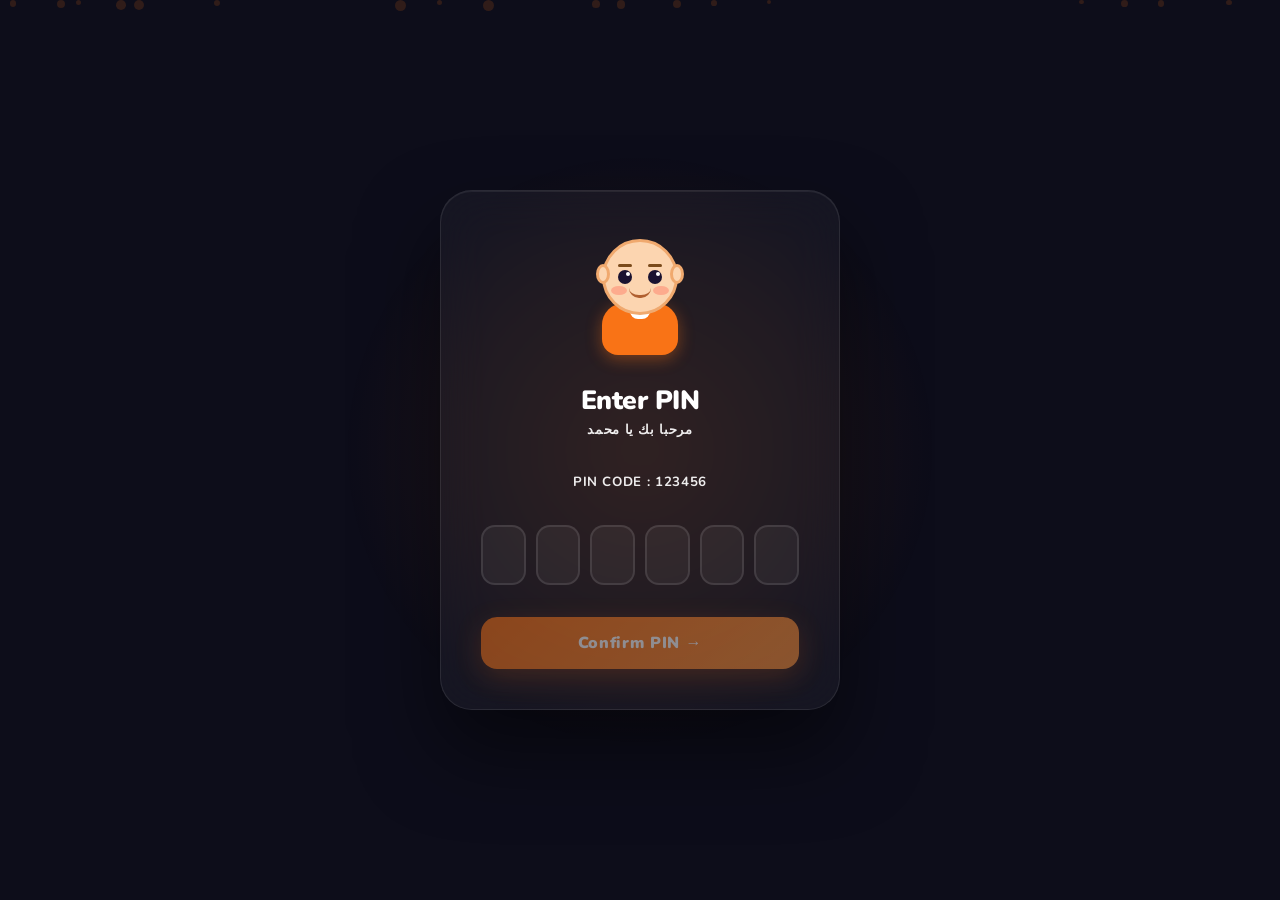
<file: pin-login.html>
<!doctype html>
<html lang="en">
  <head>
    <meta charset="UTF-8" />
    <meta
      name="viewport"
      content="width=device-width, initial-scale=1, maximum-scale=1"
    />
    <title>PIN Login</title>
    <link
      href="https://fonts.googleapis.com/css2?family=Nunito:wght@400;600;700;800;900&display=swap"
      rel="stylesheet"
    />
    <link rel="stylesheet" href="bootstrap/css/bootstrap.css" />
    <link rel="stylesheet" href="css/pin.css" />
  </head>
  <body>
    <!-- ambient floating dots -->
    <div class="dots" id="dots"></div>

    <div class="card" id="card">
      <!-- CHARACTER -->
      <div class="char-wrap">
        <div class="character">
          <div class="char-body"></div>
          <div class="char-head" id="head">
            <div class="cheek l"></div>
            <div class="cheek r"></div>
            <div class="char-eyes" id="eyes">
              <div class="eye blink" id="eL"><div class="eyebrow"></div></div>
              <div class="eye blink" id="eR"><div class="eyebrow"></div></div>
            </div>
            <div class="char-mouth" id="mouth"></div>
          </div>
          <div class="char-hands" id="hands">
            <div class="hand left"></div>
            <div class="hand right"></div>
          </div>
        </div>
      </div>

      <h2>Enter PIN</h2>
      <p class="sub">مرحبا بك يا محمد</p>
      <p class="sub">PIN Code : 123456</p>
      <!-- hidden real input -->
      <input
        type="tel"
        id="pin-input"
        maxlength="6"
        inputmode="numeric"
        pattern="[0-9]*"
      />

      <!-- visual boxes -->
      <div class="pin-row" id="pin-row">
        <div class="pin-box" data-i="0">
          <div class="pin-dot"></div>
          <div class="pin-cursor"></div>
        </div>
        <div class="pin-box" data-i="1">
          <div class="pin-dot"></div>
          <div class="pin-cursor"></div>
        </div>
        <div class="pin-box" data-i="2">
          <div class="pin-dot"></div>
          <div class="pin-cursor"></div>
        </div>
        <div class="pin-box" data-i="3">
          <div class="pin-dot"></div>
          <div class="pin-cursor"></div>
        </div>
        <div class="pin-box" data-i="4">
          <div class="pin-dot"></div>
          <div class="pin-cursor"></div>
        </div>
        <div class="pin-box" data-i="5">
          <div class="pin-dot"></div>
          <div class="pin-cursor"></div>
        </div>
      </div>

      <button class="btn" id="submitBtn">Confirm PIN →</button>
    </div>

    <script>
      // ── Floating dots ────────────────────────────────────────────
      const dotsEl = document.getElementById("dots");
      for (let i = 0; i < 18; i++) {
        const d = document.createElement("div");
        d.className = "dot";
        const size = 4 + Math.random() * 8;
        d.style.cssText = `
      width:${size}px; height:${size}px;
      left:${Math.random() * 100}%;
      animation-duration:${8 + Math.random() * 12}s;
      animation-delay:${Math.random() * 10}s;
    `;
        dotsEl.appendChild(d);
      }

      // ── Character refs ──────────────────────────────────────────
      const head = document.getElementById("head");
      const eyes = document.getElementById("eyes");
      const hands = document.getElementById("hands");
      const mouth = document.getElementById("mouth");
      const eL = document.getElementById("eL");
      const eR = document.getElementById("eR");

      // ── PIN logic ────────────────────────────────────────────────
      const pinInput = document.getElementById("pin-input");
      const boxes = document.querySelectorAll(".pin-box");
      const submitBtn = document.getElementById("submitBtn");
      const card = document.getElementById("card");

      let pinValue = "";
      let isFocused = false;

      function updateBoxes() {
        boxes.forEach((box, i) => {
          const filled = i < pinValue.length;
          box.classList.toggle("filled", filled);
          box.classList.toggle("active", i === pinValue.length && isFocused);
          box.classList.remove("pop");
        });
        submitBtn.classList.toggle("ready", pinValue.length === 6);
      }

      // click on any box → focus hidden input
      document.getElementById("pin-row").addEventListener("click", () => {
        pinInput.focus();
      });

      pinInput.addEventListener("focus", () => {
        isFocused = true;
        updateBoxes();
        // character covers eyes
        hands.classList.add("cover");
        eyes.classList.add("peek");
        eL.classList.remove("blink");
        eR.classList.remove("blink");
        head.style.transform = "translateX(-50%) rotate(3deg)";
        mouth.style.width = "16px";
        mouth.style.borderRadius = "0 0 8px 8px";
        mouth.style.borderBottom = "3px solid #b06030";
      });

      pinInput.addEventListener("blur", () => {
        isFocused = false;
        updateBoxes();
        // character uncovers
        hands.classList.remove("cover");
        eyes.classList.remove("peek");
        eL.classList.add("blink");
        eR.classList.add("blink");
        head.style.transform = "translateX(-50%) rotate(0deg)";
        mouth.style.width = "22px";
        mouth.style.borderRadius = "0 0 14px 14px";
      });

      pinInput.addEventListener("input", (e) => {
        // only digits
        const digits = e.target.value.replace(/\D/g, "").slice(0, 6);
        pinInput.value = digits;

        // pop animation on newly filled box
        if (digits.length > pinValue.length) {
          const newIdx = digits.length - 1;
          boxes[newIdx].classList.add("pop");
          setTimeout(() => boxes[newIdx].classList.remove("pop"), 300);
        }

        pinValue = digits;
        updateBoxes();
      });

      pinInput.addEventListener("keydown", (e) => {
        if (e.key === "Enter" && pinValue.length === 6) handleSubmit();
      });

      submitBtn.addEventListener("click", handleSubmit);

      function handleSubmit() {
        if (pinValue.length < 6) return;
        // Demo: "123456" is correct
        if (pinValue === "123456") {
          card.classList.add("success");
          // Happy face
          mouth.style.width = "28px";
          mouth.style.height = "14px";
          mouth.style.borderRadius = "0 0 18px 18px";
          mouth.style.borderBottom = "3px solid #b06030";
          hands.classList.remove("cover");
          eyes.classList.remove("peek");
          eL.classList.add("blink");
          eR.classList.add("blink");
          // eyes wide
          eL.style.width = "18px";
          eL.style.height = "18px";
          eR.style.width = "18px";
          eR.style.height = "18px";
          head.style.transform = "translateX(-50%) scale(1.08)";
          setTimeout(() => card.classList.remove("success"), 400);
          setTimeout(() => { window.location.href = "index.html"; }, 900);
        } else {
          // Wrong — shake + sad
          card.classList.add("wrong");
          mouth.style.width = "20px";
          mouth.style.borderTop = "3px solid #b06030";
          mouth.style.borderBottom = "none";
          mouth.style.borderRadius = "14px 14px 0 0";
          mouth.style.top = "auto";
          setTimeout(() => {
            card.classList.remove("wrong");
            mouth.style.borderTop = "none";
            mouth.style.borderBottom = "3px solid #b06030";
            mouth.style.borderRadius = "0 0 14px 14px";
            // clear
            pinValue = "";
            pinInput.value = "";
            updateBoxes();
            pinInput.focus();
          }, 600);
        }
      }

      // init
      updateBoxes();
    </script>
  </body>
</html>
</file>
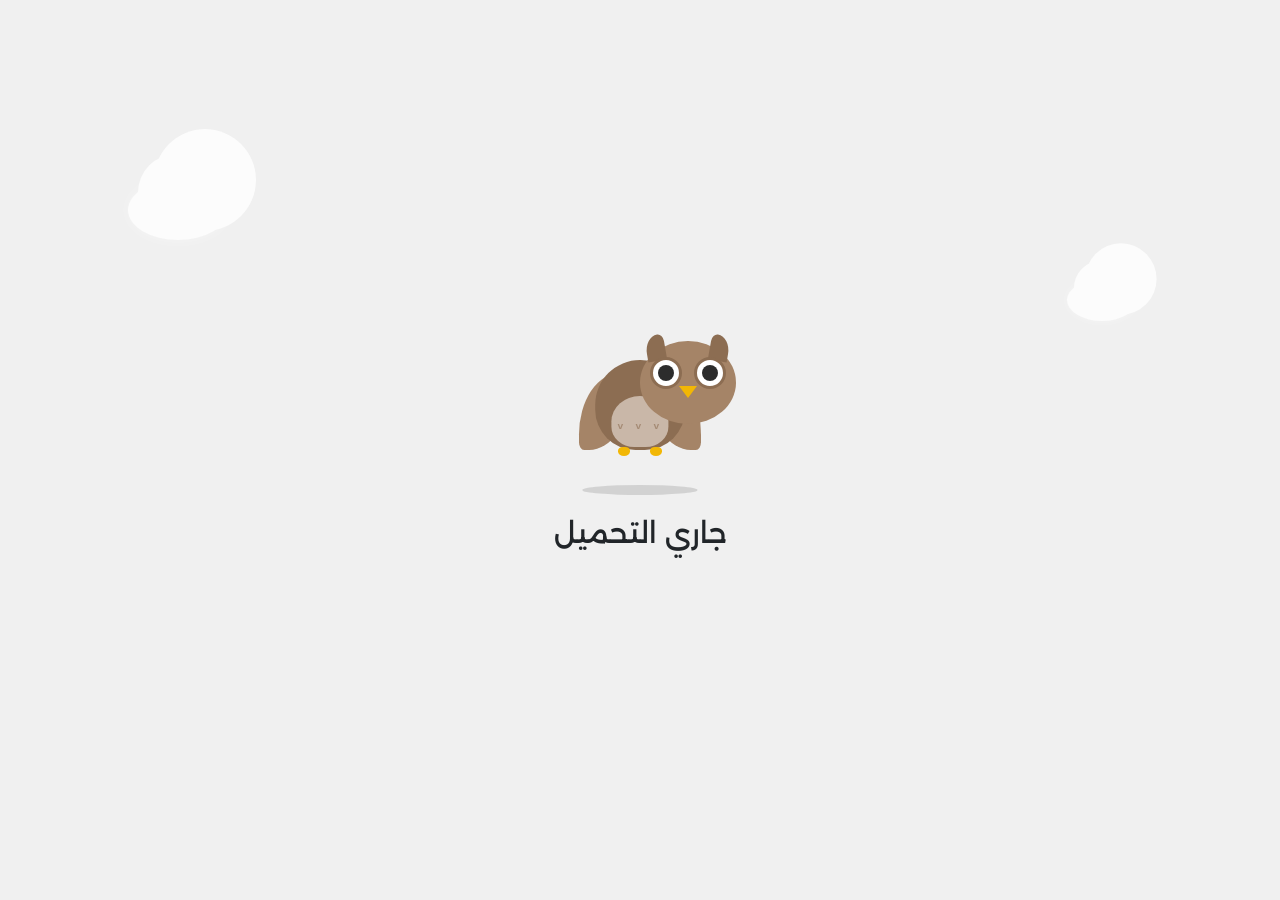
<file: loaders/kids.html>
<!doctype html>
<html lang="en">
  <head>
    <meta charset="UTF-8" />
    <meta name="viewport" content="width=device-width, initial-scale=1.0" />
    <title>Document</title>
    <link rel="stylesheet" href="../css/kidsloader.css" />
    <link
      href="https://fonts.googleapis.com/css2?family=Alexandria:wght@100..900&family=Roboto:wght@300;400;500;700;900&display=swap"
      rel="stylesheet"
    />

    <link rel="stylesheet" href="../bootstrap/css/bootstrap.css" />
    <style>
      body {
        display: flex;
        justify-content: center;
        align-items: center;
        height: 100vh; /* Full viewport height */
        margin: 0; /* Remove default margin */
        background-color: #f0f0f0; /* Optional: background color */
      }

      .main {
        display: flex;
        flex-direction: column;
        align-items: center; /* Center owl horizontally */
      }

      .cloud {
        position: absolute; /* Allow clouds to float in the background */
        width: 100px; /* Adjust size as needed */
        height: 60px; /* Adjust size as needed */
        background: #fff;
        border-radius: 50%;
        box-shadow: 0 0 20px rgba(255, 255, 255, 0.5);
      }

      .cloud--1 {
        top: 20%; /* Position the first cloud */
        left: 10%;
      }

      .cloud--2 {
        top: 30%; /* Position the second cloud */
        right: 10%;
      }
      h3{
            font-family: 'Alexandria', 'Roboto', sans-serif;

      }
    </style>
  </head>
  <body>
    <div class="cloud cloud--1"></div>
    <div class="cloud cloud--2"></div>

    <div class="main">
      <div class="owl">
        <div class="owl__head">
          <div class="owl__tuft owl__tuft--left"></div>
          <div class="owl__tuft owl__tuft--right"></div>
          <div class="owl__eye owl__eye--left"></div>
          <div class="owl__eye owl__eye--right"></div>
          <div class="owl__beak"></div>
        </div>
        <div class="owl__body"></div>
        <div class="owl__wing owl__wing--left"></div>
        <div class="owl__wing owl__wing--right"></div>
        <div class="owl__foot owl__foot--left"></div>
        <div class="owl__foot owl__foot--right"></div>
      </div>
      <h3 class="mt-5">جاري التحميل</h3>
    </div>
  </body>
</html>
</file>
<file: css/pin.css>
*,
*::before,
*::after {
  margin: 0;
  padding: 0;
  box-sizing: border-box;
}

:root {
  --bg1: #0d0d1a;
  --bg2: #111128;
  --card: rgba(255, 255, 255, 0.04);
  --border: rgba(255, 255, 255, 0.09);
  --accent: #f97316;
  --accent2: #fb923c;
  --purple: #7c3aed;
  --skin: #fcd5b0;
  --skin-dark: #f0a96e;
  --eye: #1a1230;
}

body {
  min-height: 100vh;
  background: var(--bg1);
  display: flex;
  align-items: center;
  justify-content: center;
  font-family: "Nunito", sans-serif;
  overflow: hidden;
}

/* ambient glow */
body::before {
  content: "";
  position: fixed;
  width: 600px;
  height: 600px;
  border-radius: 50%;
  background: radial-gradient(
    circle,
    rgba(249, 115, 22, 0.12) 0%,
    transparent 70%
  );
  top: 50%;
  left: 50%;
  transform: translate(-50%, -50%);
  pointer-events: none;
}

/* floating dots bg */
.dots {
  position: fixed;
  inset: 0;
  pointer-events: none;
  overflow: hidden;
}
.dot {
  position: absolute;
  border-radius: 50%;
  background: rgba(249, 115, 22, 0.15);
  animation: floatDot linear infinite;
}

@keyframes floatDot {
  0% {
    transform: translateY(110vh) scale(0);
    opacity: 0;
  }
  10% {
    opacity: 1;
  }
  90% {
    opacity: 1;
  }
  100% {
    transform: translateY(-10vh) scale(1);
    opacity: 0;
  }
}

/* ===== CARD ===== */
.card {
  position: relative;
  background: var(--card);
  backdrop-filter: blur(24px);
  border: 1px solid var(--border);
  border-radius: 32px;
  padding: 44px 40px 40px;

  width: 100%;
  max-width: 400px;

  margin: 20px;

  box-shadow:
    0 40px 80px rgba(0, 0, 0, 0.5),
    inset 0 1px 0 rgba(255, 255, 255, 0.07);

  z-index: 1;
}

/* ===== CHARACTER ===== */
.char-wrap {
  display: flex;
  justify-content: center;
  margin-bottom: 30px;
}

.character {
  position: relative;
  width: clamp(90px, 25vw, 120px);
  height: clamp(90px, 25vw, 120px);
}

/* shirt / body */
.char-body {
  position: absolute;
  bottom: 0;
  left: 50%;
  transform: translateX(-50%);
  width: 76px;
  height: 52px;
  background: var(--accent);
  border-radius: 22px 22px 16px 16px;
  box-shadow: 0 4px 16px rgba(249, 115, 22, 0.4);
}

/* collar */
.char-body::before {
  content: "";
  position: absolute;
  top: 0;
  left: 50%;
  transform: translateX(-50%);
  width: 20px;
  height: 16px;
  background: white;
  border-radius: 0 0 8px 8px;
}

/* HEAD */
.char-head {
  position: absolute;
  top: 4px;
  left: 50%;
  transform: translateX(-50%);
  width: 76px;
  height: 76px;
  background: var(--skin);
  border-radius: 50%;
  border: 3px solid var(--skin-dark);
  transition: transform 0.35s cubic-bezier(0.34, 1.2, 0.64, 1);
  z-index: 10;
}

/* cheeks */
.cheek {
  position: absolute;
  top: 44px;
  width: 16px;
  height: 9px;
  background: rgba(255, 120, 100, 0.45);
  border-radius: 50%;
}
.cheek.l {
  left: 6px;
}
.cheek.r {
  right: 6px;
}

/* EARS */
.char-head::before,
.char-head::after {
  content: "";
  position: absolute;
  top: 22px;
  width: 14px;
  height: 20px;
  background: var(--skin);
  border: 3px solid var(--skin-dark);
  border-radius: 50%;
}
.char-head::before {
  left: -9px;
}
.char-head::after {
  right: -9px;
}

/* EYES */
.char-eyes {
  position: absolute;
  top: 28px;
  left: 50%;
  transform: translateX(-50%);
  display: flex;
  gap: 16px;
  transition:
    transform 0.3s ease,
    top 0.3s ease;
}

.eye {
  width: 14px;
  height: 14px;
  background: var(--eye);
  border-radius: 50%;
  position: relative;
  transition:
    height 0.15s,
    border-radius 0.15s;
}

/* pupil shine */
.eye::after {
  content: "";
  position: absolute;
  top: 2px;
  right: 2px;
  width: 4px;
  height: 4px;
  background: white;
  border-radius: 50%;
}

/* eyebrows */
.eyebrow {
  position: absolute;
  top: -6px;
  width: 14px;
  height: 3px;
  background: #7a4a1a;
  border-radius: 3px;
  transition: transform 0.3s ease;
}

/* MOUTH */
.char-mouth {
  position: absolute;
  bottom: 14px;
  left: 50%;
  transform: translateX(-50%);
  width: 22px;
  height: 10px;
  border-bottom: 3px solid #b06030;
  border-radius: 0 0 14px 14px;
  transition: all 0.3s ease;
}

/* ===== HANDS ===== */
.char-hands {
  position: absolute;
  top: 4px;
  left: 50%;
  transform: translateX(-50%);
  width: 76px;
  height: 76px;
  z-index: 20;
  pointer-events: none;
}

.hand {
  position: absolute;
  width: 34px;
  height: 24px;
  background: var(--skin);
  border: 2.5px solid var(--skin-dark);
  border-radius: 10px;
  transition: all 0.55s cubic-bezier(0.34, 1.4, 0.64, 1);
  /* start: hidden below */
  bottom: -36px;
  opacity: 0;
}

/* knuckles */
.hand::before {
  content: "";
  position: absolute;
  top: -6px;
  left: 3px;
  width: 26px;
  height: 9px;
  border: 2.5px solid var(--skin-dark);
  border-bottom: none;
  border-radius: 6px 6px 0 0;
  background: repeating-linear-gradient(
    90deg,
    var(--skin) 0px,
    var(--skin) 5.5px,
    var(--skin-dark) 5.5px,
    var(--skin-dark) 6.5px
  );
}

.hand.left {
  left: -6px;
  transform: rotate(-18deg);
}
.hand.right {
  right: -6px;
  transform: rotate(18deg);
}

/* COVERED STATE */
.char-hands.cover .hand {
  opacity: 1;
}
.char-hands.cover .hand.left {
  bottom: 22px;
  left: -4px;
  transform: rotate(12deg);
}
.char-hands.cover .hand.right {
  bottom: 22px;
  right: -4px;
  transform: rotate(-12deg);
}

/* peeking — squished eyes */
.char-eyes.peek .eye {
  height: 5px;
  border-radius: 0 0 6px 6px;
}

/* ===== BLINKING ===== */
@keyframes blink {
  0%,
  88%,
  100% {
    height: 14px;
    border-radius: 50%;
  }
  93% {
    height: 1px;
    border-radius: 2px;
  }
}
.eye.blink {
  animation: blink 3.5s infinite;
}

/* ===== TITLE ===== */
h2 {
  color: white;
  font-size: clamp(1.2rem, 4vw, 1.65rem);
  font-weight: 900;
  text-align: center;
  letter-spacing: -0.5px;
  margin-bottom: 4px;
}

.sub {
  text-align: center;
  color: rgba(255, 255, 255, 0.92);
  font-size: clamp(0.7rem, 2.5vw, 0.83rem);
  font-weight: 700;
  letter-spacing: 0.05em;
  text-transform: uppercase;
  margin-bottom: 32px;
}

/* ===== PIN BOXES ===== */
.pin-row {
  display: flex;
  gap: 10px;
  justify-content: center;
  margin-bottom: 32px;
  flex-wrap: nowrap;
}

.pin-box {
  width: clamp(38px, 12vw, 50px);
  height: clamp(48px, 14vw, 60px);

  background: rgba(255, 255, 255, 0.05);
  border: 2px solid rgba(255, 255, 255, 0.1);
  border-radius: 14px;

  display: flex;
  align-items: center;
  justify-content: center;

  font-size: 1.6rem;
  font-weight: 900;
  color: white;

  cursor: pointer;

  transition:
    border-color 0.2s,
    background 0.2s,
    transform 0.15s,
    box-shadow 0.2s;

  position: relative;
  user-select: none;
}

.pin-box.active {
  border-color: var(--accent);
  background: rgba(249, 115, 22, 0.08);
  box-shadow: 0 0 0 4px rgba(249, 115, 22, 0.15);
  transform: translateY(-2px);
}

.pin-box.filled {
  border-color: rgba(249, 115, 22, 0.5);
}

/* dot inside filled box */
.pin-dot {
  width: 12px;
  height: 12px;
  background: var(--accent);
  border-radius: 50%;
  display: none;
}

.pin-box.filled .pin-dot {
  display: block;
}

/* pop animation on fill */
@keyframes popIn {
  0% {
    transform: scale(0);
  }
  70% {
    transform: scale(1.25);
  }
  100% {
    transform: scale(1);
  }
}
.pin-box.pop .pin-dot {
  animation: popIn 0.25s ease;
}

/* cursor blink in active empty box */
.pin-cursor {
  width: 2px;
  height: 28px;
  background: var(--accent);
  border-radius: 2px;
  display: none;
  animation: cursorBlink 1s infinite;
}
@keyframes cursorBlink {
  0%,
  100% {
    opacity: 1;
  }
  50% {
    opacity: 0;
  }
}
.pin-box.active:not(.filled) .pin-cursor {
  display: block;
}
.pin-box.active:not(.filled) .pin-dot {
  display: none;
}

/* hidden real input */
#pin-input {
  position: absolute;
  opacity: 0;
  pointer-events: none;
  width: 1px;
  height: 1px;
}

/* ===== SUBMIT BTN ===== */
.btn {
  width: 100%;
  padding: 16px;
  background: linear-gradient(135deg, var(--accent), var(--accent2));
  border: none;
  border-radius: 16px;
  color: white;
  font-family: "Nunito", sans-serif;
  font-size: 1rem;
  font-weight: 900;
  cursor: pointer;
  letter-spacing: 0.04em;
  transition:
    transform 0.15s,
    box-shadow 0.15s,
    opacity 0.2s;
  box-shadow: 0 8px 28px rgba(249, 115, 22, 0.35);
  opacity: 0.5;
}
.btn {
  width: 100%;
  padding: 14px;
  font-size: clamp(0.9rem, 3vw, 1rem);
}

.btn.ready {
  opacity: 1;
  box-shadow: 0 10px 32px rgba(249, 115, 22, 0.5);
}

.btn.ready:hover {
  transform: translateY(-2px);
  box-shadow: 0 14px 38px rgba(249, 115, 22, 0.55);
}
.btn.ready:active {
  transform: translateY(0);
}

/* ===== SUCCESS SHAKE ===== */
@keyframes wrongShake {
  0%,
  100% {
    transform: translateX(0);
  }
  20% {
    transform: translateX(-8px);
  }
  40% {
    transform: translateX(8px);
  }
  60% {
    transform: translateX(-6px);
  }
  80% {
    transform: translateX(6px);
  }
}
.card.wrong {
  animation: wrongShake 0.4s ease;
}

@keyframes successPop {
  0% {
    transform: scale(1);
  }
  50% {
    transform: scale(1.04);
  }
  100% {
    transform: scale(1);
  }
}
.card.success {
  animation: successPop 0.4s ease;
}


@media (max-width: 480px) {

  body{
    padding:20px;
  }

  .card{
    padding:30px 20px;
    border-radius:24px;
  }

  .pin-row{
    gap:8px;
  }

  .pin-box{
    border-radius:12px;
  }

  .char-wrap{
    margin-bottom:20px;
  }

}
</file>
<file: css/kidsloader.css>
.main {
  position: relative;
  width: 30vmax;
  height: 30vmax;
  display: flex;
  justify-content: center;
  align-items: center;
  z-index: 10;
  .main {
    position: relative;
    width: 15vmax;
    height: 15vmax;
    display: flex;
    justify-content: center;
    align-items: center;
    z-index: 10; /* Ensure owl is in front of clouds */
  }

  .owl {
    position: relative;
    width: 7.5vmax;
    height: 10vmax;
    animation: float 6s ease-in-out infinite;
  }

  /* Shadow */
  .owl::before {
    content: "";
    position: absolute;
    /* Scaled down */
    bottom: -2vmax;
    left: 50%;
    transform: translateX(-50%);
    width: 9vmax;
    height: 0.75vmax;
    background-color: #00000020;
    border-radius: 50%;
    z-index: -10;
    animation: shadow-bob 6s ease-in-out infinite;
  }

  .owl__body {
    position: absolute;
    /* Scaled down */
    bottom: 1.5vmax;
    left: 50%;
    transform: translateX(-50%);
    width: 7vmax;
    height: 7vmax;
    background-color: #8c6d52;
    border-radius: 50% 50% 45% 45%;
    z-index: 2;
  }

  /* Tummy Patch */
  .owl__body::before {
    content: "";
    position: absolute;
    /* Scaled down */
    bottom: 0.25vmax;
    left: 50%;
    transform: translateX(-50%);
    width: 4.5vmax;
    height: 4vmax;
    background-color: #c9b7a8;
    border-radius: 50% 50% 40% 40%;
  }

  /* Feather Pattern on tummy */
  .owl__body::after {
    content: "v v v";
    position: absolute;
    /* Scaled down */
    bottom: 1.5vmax;
    left: 50%;
    transform: translateX(-50%);
    font-size: 0.75vmax;
    font-weight: bold;
    color: #8c6d5299;
    font-family: "Courier New", Courier, monospace;
    line-height: 0.8;
    letter-spacing: 0.25vmax;
  }

  .owl__head {
    position: absolute;
    top: 0;
    left: 50%;
    transform-origin: bottom center;
    /* Scaled down */
    width: 7.5vmax;
    height: 6.5vmax;
    background-color: #a58467;
    border-radius: 50%;
    z-index: 3;
    animation: head-tilt 6s ease-in-out infinite;
  }

  /* Ear Tufts */
  .owl__tuft {
    position: absolute;
    /* Scaled down */
    top: -0.5vmax;
    width: 1.5vmax;
    height: 2vmax;
    background-color: #8c6d52;
    z-index: -1;
    animation: tuft-wiggle 6s ease-in-out infinite;
  }
  .owl__tuft--left {
    left: 0.5vmax; /* Scaled down */
    border-radius: 70% 30% 0 0;
    transform: rotate(-10deg);
  }
  .owl__tuft--right {
    right: 0.5vmax; /* Scaled down */
    border-radius: 30% 70% 0 0;
    transform: rotate(10deg);
    animation-delay: -0.2s;
  }

  .owl__eye {
    position: absolute;
    /* Scaled down */
    top: 1.25vmax;
    width: 2.5vmax;
    height: 2.5vmax;
    background-color: #fff;
    border-radius: 50%;
    border: 0.25vmax solid #8c6d52;
    overflow: hidden;
    animation: blink 6s linear infinite;
  }

  /* Pupil */
  .owl__eye::after {
    content: "";
    position: absolute;
    top: 50%;
    left: 50%;
    transform: translate(-50%, -50%);
    /* Scaled down */
    width: 1.25vmax;
    height: 1.25vmax;
    background-color: #2c2c2c;
    border-radius: 50%;
    animation: pupil-move 6s ease-in-out infinite;
  }

  .owl__eye--left {
    left: 0.75vmax; /* Scaled down */
  }

  .owl__eye--right {
    right: 0.75vmax; /* Scaled down */
  }

  .owl__beak {
    position: absolute;
    /* Scaled down */
    top: 3.5vmax;
    left: 50%;
    transform: translateX(-50%);
    width: 0;
    height: 0;
    border-left: 0.75vmax solid transparent;
    border-right: 0.75vmax solid transparent;
    border-top: 1vmax solid #f2b705;
  }

  .owl__wing {
    position: absolute;
    /* Scaled down */
    top: 2.5vmax;
    width: 4vmax;
    height: 6vmax;
    background-color: #a58467;
    border-radius: 80% 10% 80% 10%;
    z-index: 1;
  }

  .owl__wing--left {
    left: -1vmax; /* Scaled down */
    transform-origin: top right;
    animation: flap-left 6s ease-in-out infinite;
  }

  .owl__wing--right {
    right: -1vmax; /* Scaled down */
    transform-origin: top left;
    border-radius: 10% 80% 10% 80%;
    animation: flap-right 6s ease-in-out infinite;
  }

  .owl__foot {
    position: absolute;
    /* Scaled down */
    bottom: 1vmax;
    width: 1vmax;
    height: 0.75vmax;
    background-color: #f2b705;
    border-radius: 40% 40% 50% 50%;
    z-index: 4;
    animation: dangle 3s ease-in-out infinite;
  }

  .owl__foot--left {
    left: 2vmax; /* Scaled down */
  }
  .owl__foot--right {
    right: 2vmax; /* Scaled down */
    animation-delay: -1.5s;
  }

  /* Cloud styling */
  .cloud {
    position: absolute;
    /* Scaled down */
    width: 7.5vmax;
    height: 2.5vmax;
    background-color: #ffffff;
    border-radius: 2.5vmax;
    opacity: 0.8;
    animation: cloud-drift linear infinite;
  }
  .cloud::before,
  .cloud::after {
    content: "";
    position: absolute;
    background-color: #ffffff;
    border-radius: 50%;
  }
  .cloud::before {
    /* Scaled down */
    width: 4vmax;
    height: 4vmax;
    top: -2vmax;
    left: 1vmax;
  }
  .cloud::after {
    /* Scaled down */
    width: 3vmax;
    height: 3vmax;
    top: -1vmax;
    right: 0.5vmax;
  }
  .cloud--1 {
    top: 20%;
    animation-duration: 40s;
  }
  .cloud--2 {
    top: 50%;
    transform: scale(0.7);
    animation-duration: 60s;
    animation-delay: -20s;
  }

  /*==============================*/
  /*       Keyframe Animations    */
  /*==============================*/
  @keyframes float {
    0%,
    100% {
      transform: translateY(0);
    }
    50% {
      /* Scaled down from -4vmax */
      transform: translateY(-2vmax);
    }
  }

  @keyframes shadow-bob {
    0%,
    100% {
      transform: translateX(-50%) scale(1);
      opacity: 1;
    }
    50% {
      transform: translateX(-50%) scale(0.7);
      opacity: 0.5;
    }
  }

  @keyframes flap-left {
    0%,
    100% {
      transform: rotate(10deg);
    }
    50% {
      transform: rotate(-25deg);
    }
  }

  @keyframes flap-right {
    0%,
    100% {
      transform: rotate(-10deg);
    }
    50% {
      transform: rotate(25deg);
    }
  }

  @keyframes blink {
    0%,
    93%,
    96%,
    100% {
      transform: scaleY(1);
    }
    95% {
      transform: scaleY(0.1);
    }
  }

  @keyframes pupil-move {
    0%,
    30% {
      transform: translate(-50%, -50%);
    } /* Center */
    40%,
    60% {
      transform: translate(-80%, -50%);
    } /* Left */
    70%,
    90% {
      transform: translate(-20%, -50%);
    } /* Right */
    100% {
      transform: translate(-50%, -50%);
    } /* Center */
  }

  @keyframes dangle {
    0%,
    100% {
      transform: rotate(5deg);
    }
    50% {
      transform: rotate(-10deg);
    }
  }

  @keyframes head-tilt {
    0%,
    100% {
      transform: translateX(-50%) rotate(0deg);
    }
    20%,
    30% {
      transform: translateX(-50%) rotate(-8deg);
    }
    70%,
    80% {
      transform: translateX(-50%) rotate(8deg);
    }
  }

  @keyframes tuft-wiggle {
    0%,
    100% {
      transform: translateY(0);
    }
    50% {
      /* Scaled down from -0.3vmax */
      transform: translateY(-0.15vmax);
    }
  }

  @keyframes cloud-drift {
    from {
      /* Scaled down from -25vmax */
      left: -12.5vmax;
    }
    to {
      left: 110%;
    }
  } /* Ensure owl is in front of clouds */
}

.owl {
  position: relative;
  width: 15vmax;
  height: 20vmax;
  animation: float 6s ease-in-out infinite;
}

/* Shadow */
.owl::before {
  content: "";
  position: absolute;
  bottom: -4vmax;
  left: 50%;
  transform: translateX(-50%);
  width: 18vmax;
  height: 1.5vmax;
  background-color: #00000020;
  border-radius: 50%;
  z-index: -10;
  animation: shadow-bob 6s ease-in-out infinite;
}

.owl__body {
  position: absolute;
  bottom: 3vmax;
  left: 50%;
  transform: translateX(-50%);
  width: 14vmax;
  height: 14vmax;
  background-color: #8c6d52;
  border-radius: 50% 50% 45% 45%;
  z-index: 2;
}

/* Tummy Patch */
.owl__body::before {
  content: "";
  position: absolute;
  bottom: 0.5vmax;
  left: 50%;
  transform: translateX(-50%);
  width: 9vmax;
  height: 8vmax;
  background-color: #c9b7a8;
  border-radius: 50% 50% 40% 40%;
}

/* Feather Pattern on tummy */
.owl__body::after {
  content: "v v v";
  position: absolute;
  bottom: 3vmax;
  left: 50%;
  transform: translateX(-50%);
  font-size: 1.5vmax;
  font-weight: bold;
  color: #8c6d5299;
  font-family: "Courier New", Courier, monospace;
  line-height: 0.8;
  letter-spacing: 0.5vmax;
}

.owl__head {
  position: absolute;
  top: 0;
  left: 50%;
  transform-origin: bottom center;
  width: 15vmax;
  height: 13vmax;
  background-color: #a58467;
  border-radius: 50%;
  z-index: 3;
  animation: head-tilt 6s ease-in-out infinite;
}

/* Ear Tufts */
.owl__tuft {
  position: absolute;
  top: -1vmax;
  width: 3vmax;
  height: 4vmax;
  background-color: #8c6d52;
  z-index: -1;
  animation: tuft-wiggle 6s ease-in-out infinite;
}
.owl__tuft--left {
  left: 1vmax;
  border-radius: 70% 30% 0 0;
  transform: rotate(-10deg);
}
.owl__tuft--right {
  right: 1vmax;
  border-radius: 30% 70% 0 0;
  transform: rotate(10deg);
  animation-delay: -0.2s;
}

.owl__eye {
  position: absolute;
  top: 2.5vmax;
  width: 5vmax;
  height: 5vmax;
  background-color: #fff;
  border-radius: 50%;
  border: 0.5vmax solid #8c6d52;
  overflow: hidden;
  animation: blink 6s linear infinite;
}

/* Pupil */
.owl__eye::after {
  content: "";
  position: absolute;
  top: 50%;
  left: 50%;
  transform: translate(-50%, -50%);
  width: 2.5vmax;
  height: 2.5vmax;
  background-color: #2c2c2c;
  border-radius: 50%;
  animation: pupil-move 6s ease-in-out infinite;
}

.owl__eye--left {
  left: 1.5vmax;
}

.owl__eye--right {
  right: 1.5vmax;
}

.owl__beak {
  position: absolute;
  top: 7vmax;
  left: 50%;
  transform: translateX(-50%);
  width: 0;
  height: 0;
  border-left: 1.5vmax solid transparent;
  border-right: 1.5vmax solid transparent;
  border-top: 2vmax solid #f2b705;
}

.owl__wing {
  position: absolute;
  top: 5vmax;
  width: 8vmax;
  height: 12vmax;
  background-color: #a58467;
  border-radius: 80% 10% 80% 10%;
  z-index: 1;
}

.owl__wing--left {
  left: -2vmax;
  transform-origin: top right;
  animation: flap-left 6s ease-in-out infinite;
}

.owl__wing--right {
  right: -2vmax;
  transform-origin: top left;
  border-radius: 10% 80% 10% 80%;
  animation: flap-right 6s ease-in-out infinite;
}

.owl__foot {
  position: absolute;
  bottom: 2vmax;
  width: 2vmax;
  height: 1.5vmax;
  background-color: #f2b705;
  border-radius: 40% 40% 50% 50%;
  z-index: 4;
  animation: dangle 3s ease-in-out infinite;
}

.owl__foot--left {
  left: 4vmax;
}
.owl__foot--right {
  right: 4vmax;
  animation-delay: -1.5s;
}

/* Cloud styling */
.cloud {
  position: absolute;
  width: 15vmax;
  height: 5vmax;
  background-color: #ffffff;
  border-radius: 5vmax;
  opacity: 0.8;
  animation: cloud-drift linear infinite;
}
.cloud::before,
.cloud::after {
  content: "";
  position: absolute;
  background-color: #ffffff;
  border-radius: 50%;
}
.cloud::before {
  width: 8vmax;
  height: 8vmax;
  top: -4vmax;
  left: 2vmax;
}
.cloud::after {
  width: 6vmax;
  height: 6vmax;
  top: -2vmax;
  right: 1vmax;
}
.cloud--1 {
  top: 20%;
  animation-duration: 40s;
}
.cloud--2 {
  top: 50%;
  transform: scale(0.7);
  animation-duration: 60s;
  animation-delay: -20s;
}

/*==============================*/
/*       Keyframe Animations    */
/*==============================*/
@keyframes float {
  0%,
  100% {
    transform: translateY(0);
  }
  50% {
    transform: translateY(-4vmax);
  }
}

@keyframes shadow-bob {
  0%,
  100% {
    transform: translateX(-50%) scale(1);
    opacity: 1;
  }
  50% {
    transform: translateX(-50%) scale(0.7);
    opacity: 0.5;
  }
}

@keyframes flap-left {
  0%,
  100% {
    transform: rotate(10deg);
  }
  50% {
    transform: rotate(-25deg);
  }
}

@keyframes flap-right {
  0%,
  100% {
    transform: rotate(-10deg);
  }
  50% {
    transform: rotate(25deg);
  }
}

@keyframes blink {
  0%,
  93%,
  96%,
  100% {
    transform: scaleY(1);
  }
  95% {
    transform: scaleY(0.1);
  }
}

@keyframes pupil-move {
  0%,
  30% {
    transform: translate(-50%, -50%);
  } /* Center */
  40%,
  60% {
    transform: translate(-80%, -50%);
  } /* Left */
  70%,
  90% {
    transform: translate(-20%, -50%);
  } /* Right */
  100% {
    transform: translate(-50%, -50%);
  } /* Center */
}

@keyframes dangle {
  0%,
  100% {
    transform: rotate(5deg);
  }
  50% {
    transform: rotate(-10deg);
  }
}

@keyframes head-tilt {
  0%,
  100% {
    transform: translateX(-50%) rotate(0deg);
  }
  20%,
  30% {
    transform: translateX(-50%) rotate(-8deg);
  }
  70%,
  80% {
    transform: translateX(-50%) rotate(8deg);
  }
}

@keyframes tuft-wiggle {
  0%,
  100% {
    transform: translateY(0);
  }
  50% {
    transform: translateY(-0.3vmax);
  }
}

/* UPDATED: Removed vw unit */
@keyframes cloud-drift {
  from {
    left: -25vmax;
  }
  to {
    left: 110%;
  } /* Changed from 100vw to 110% */
}
</file>
